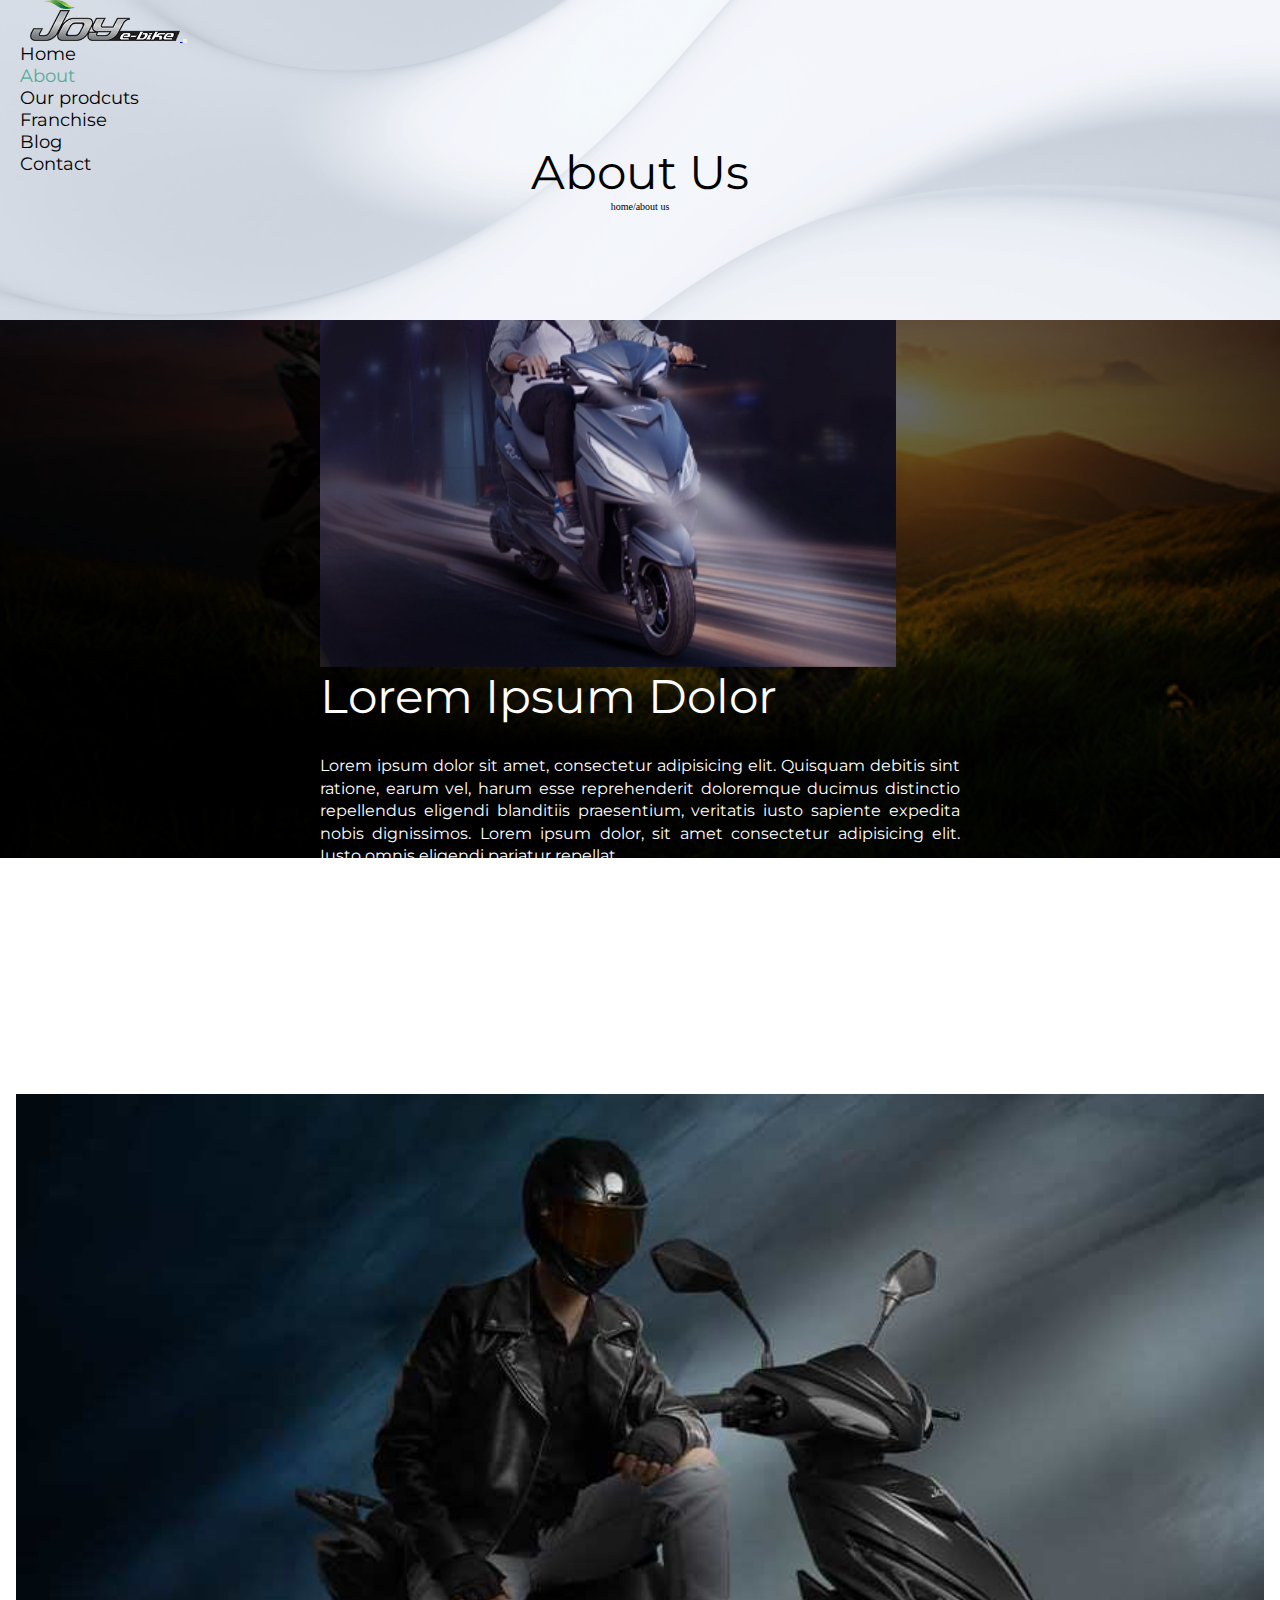
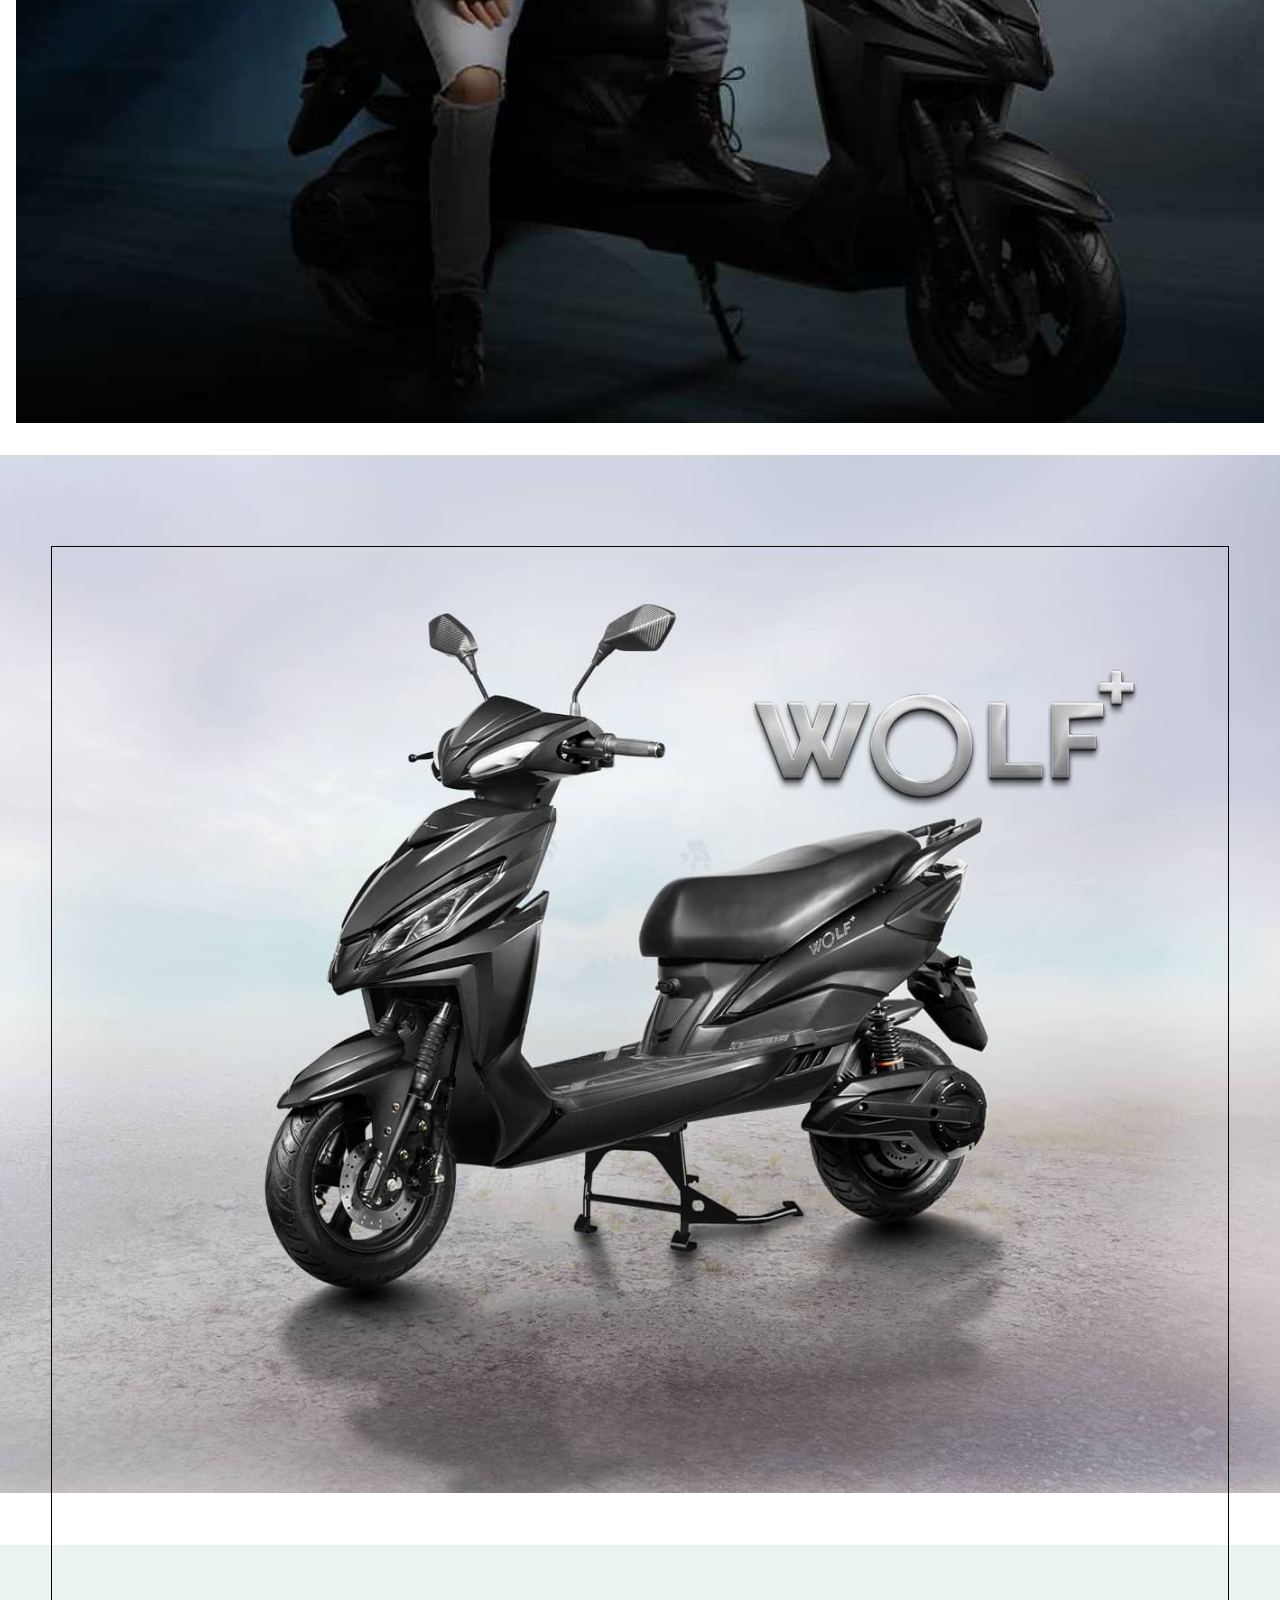
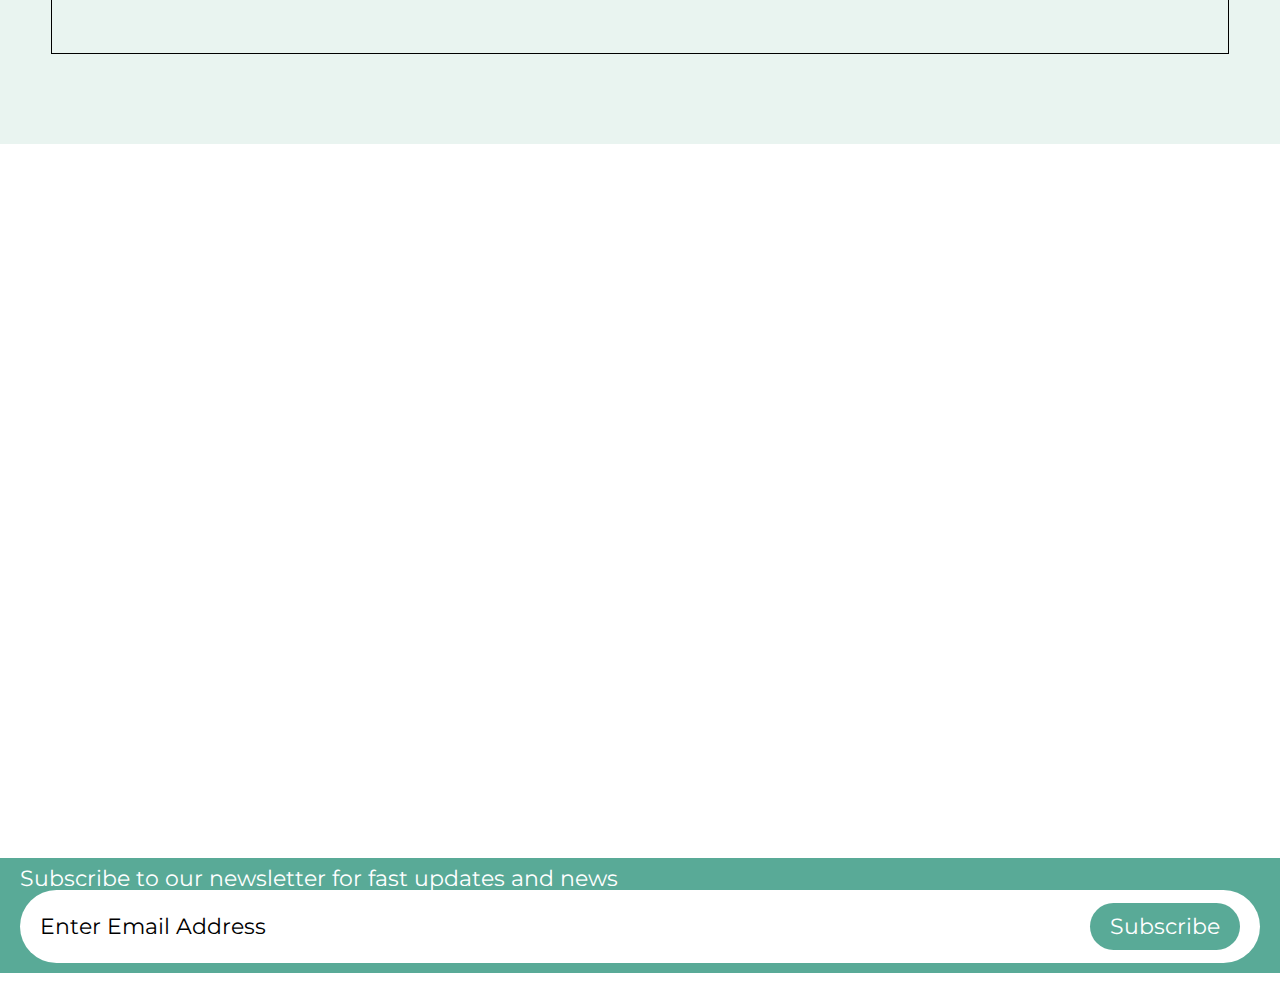
<file: about.html>
<!DOCTYPE html>
<html lang="en">

<head>
    <meta charset="UTF-8">
    <meta http-equiv="X-UA-Compatible" content="IE=edge">
    <meta name="viewport" content="width=device-width, initial-scale=1.0">
    <title>JOY E-BIKE</title>
    <link rel="stylesheet" href="https://unpkg.com/aos@next/dist/aos.css" />
    <link rel="stylesheet" href="sass/main.css">
    <link href="https://cdn.jsdelivr.net/npm/bootstrap@5.2.0-beta1/dist/css/bootstrap.min.css" rel="stylesheet"
        integrity="sha384-0evHe/X+R7YkIZDRvuzKMRqM+OrBnVFBL6DOitfPri4tjfHxaWutUpFmBp4vmVor" crossorigin="anonymous">
    <script src="https://cdn.jsdelivr.net/npm/bootstrap@5.2.0-beta1/dist/js/bootstrap.bundle.min.js"
        integrity="sha384-pprn3073KE6tl6bjs2QrFaJGz5/SUsLqktiwsUTF55Jfv3qYSDhgCecCxMW52nD2"
        crossorigin="anonymous"></script>

    <style>
        .about_section1 {
            background-image: url("images/banner.jpg");
            background-position: center;
            background-size: cover;
            background-repeat: no-repeat;
            height: 0;
            padding-top: 25%;
            position: relative;
            z-index: 10;
        }

        .about_section2 .right_img {
            background-image: url("images/efficiency.webp");
            background-position: center;
            background-size: cover;
            background-repeat: no-repeat;
            background-attachment: fixed;
            padding-top: 42%;
        }
        @media screen and (max-device-width: 1199px){
            .about_section2 .right_img {
                padding-top: 60%;
            }
        }
        @media screen and (max-device-width: 767px){
            .about_section2 .right_img {
                padding-top: 100%;
            }
        }
        @media screen and (max-device-width: 574px){
            .about_section2 .right_img {
                padding-top: 180%;
            }
        }
        @media screen and (max-device-width: 991px){
            .about_section1 {
                padding-top: 40%;
            }
        }
    </style>
</head>

<body>
    <nav class="navbar navbar-expand-lg" style="position: absolute; width: 100%;">
        <div class="container-fluid">
            <a class="navbar-brand" href="#">
                <img src="images/joy-e-logo.png" alt="">
            </a>
            <button class="navbar-toggler" type="button" data-bs-toggle="collapse"
                data-bs-target="#navbarSupportedContent" aria-controls="navbarSupportedContent" aria-expanded="false"
                aria-label="Toggle navigation">
                <span class="navbar-toggler-icon"></span>
            </button>
            <div class="collapse navbar-collapse" id="navbarSupportedContent">
                <ul class="navbar-nav   mb-2 mb-lg-0">
                    <li class="nav-item">
                        <a class="nav-link" aria-current="page" href="index.html">Home</a>
                    </li>
                    <li class="nav-item">
                        <a class="nav-link active" href="about.html">About</a>
                    </li>
                    <li class="nav-item">
                        <a class="nav-link" href="#">Our prodcuts</a>
                    </li>
                    <li class="nav-item">
                        <a class="nav-link" href="#">Franchise</a>
                    </li>
                    <li class="nav-item">
                        <a class="nav-link" href="#">Blog</a>
                    </li>

                    <li class="nav-item">
                        <a class="nav-link" href="#">Contact</a>
                    </li>
                </ul>
            </div>
        </div>
    </nav>
    <!-- END HEADER -->
    <main>
        <div class="about_section1">
            <div class="banner_content">
                <h1>About Us</h1>
                <p>home/about us</p>
            </div>
        </div>
        <div class="about_section2">
            <div class="row">
                <div class="col-lg-4 green_bg" style="padding: 0; background-color: #59aa97;"></div>
                <div class="right_img col-lg-8"></div>
            </div>
            <div class="container">
                <div class="row align-items-center">
                    <div class="col-lg-6">
                        <img src="images/efficiency2.jpg" alt="">
                    </div>
                    <div class="col-lg-6">
                        <h1>Lorem ipsum dolor</h1>
                        <p>Lorem ipsum dolor sit amet, consectetur adipisicing elit. Quisquam debitis sint ratione,
                            earum
                            vel, harum esse reprehenderit doloremque ducimus distinctio repellendus eligendi blanditiis
                            praesentium, veritatis iusto sapiente expedita nobis dignissimos. Lorem ipsum dolor, sit
                            amet consectetur adipisicing elit. Iusto omnis eligendi pariatur repellat. <br><br>

                            Lorem ipsum dolor sit amet consectetur adipisicing elit. Eveniet soluta laborum ducimus
                            molestiae alias. Modi maiores quibusdam eos consequuntur tempora molestiae praesentium
                            corrupti
                            sequi enim! Alias laborum harum inventore eaque.<br><br>

                            Lorem ipsum dolor sit amet, consectetur adipisicing elit. Deserunt omnis fuga non saepe
                            alias
                            distinctio odit adipisci porro recusandae id ea iusto, culpa mollitia provident eaque totam
                            iure
                            suscipit beatae!</p>
                    </div>
                </div>
            </div>
        </div>
        <div class="about_section3">
            <div class="container">
                <div class="row">
                    <div class="col-lg-6">
                        <h1 data-aos="fade-up">Our Mission</h1>
                        <p data-aos="fade-up">Lorem ipsum dolor sit amet consectetur adipisicing elit. Sapiente earum vero tempore aliquam
                            voluptates nisi, repellat corrupti natus dolorum voluptatibus deleniti repudiandae
                            laudantium in. Modi odit accusantium reprehenderit quia dignissimos? Lorem ipsum dolor sit
                            amet consectetur adipisicing elit. Voluptates minima omnis debitis expedita, magni iste
                            dignissimos quas impedit ducimus totam numquam ratione itaque ipsa quo, aliquid a distinctio
                            provident! Minus?</p>
                    </div>
                    <div class="col-lg-6">
                        <img src="images/parts_main.jpg" alt="">
                    </div>
                </div>
            </div>
        </div>
        <div class="about_section4">
            <div class="row">
                <div class="col-lg-6" style="padding: 0;">
                    <img src="images/wolf_era.jpg" alt="">
                </div>
                <div class="col-lg-6 right_content">
                    <h1 data-aos="fade-up">our story</h1>
                    <p data-aos="fade-up">Lorem ipsum dolor, sit amet consectetur adipisicing elit. Alias odit natus quod, omnis ad animi
                        a, hic inventore minus sint facilis nemo, qui fugiat saepe esse! Magnam labore laborum quidem.
                        Lorem ipsum dolor sit, amet consectetur adipisicing elit. Itaque earum tempore maiores ipsum
                        voluptatem unde, eius aspernatur pariatur esse consectetur? Ex iure illum impedit quis similique
                        iste quo magni qui! Lorem ipsum dolor sit amet consectetur adipisicing elit. Maxime, error
                        facilis. Aperiam hic ut ratione modi temporibus aliquam vel odit necessitatibus aspernatur quas,
                        dolorem odio in eaque repellat repellat molestias commodi?
                    </p>
                </div>
            </div>
            <div class="black_border"></div>
        </div>
        <div class="about_section5">
            <div class="container">
                <div class="row">
                    <div class="col-lg-4" style="background-color: #000;" data-aos="fade-up">
                        <div class="box">
                            <h3>Quality and Safety is important for us</h3>
                            <p>Lorem ipsum dolor sit amet, consectetur adipisicing elit. Rerum nostrum esse repellat
                                provident vel voluptatibus officiis nulla nobis veritatis, enim natus distinctio illo
                                adipisci. Quibusdam minima cumque illo vitae nesciunt.</p>
                        </div>
                    </div>
                    <div class="col-lg-4" style="background-color: #575757;" data-aos="fade-up">
                        <div class="box">
                            <h3>We provide best services</h3>
                            <p>Lorem ipsum dolor sit amet, consectetur adipisicing elit. Rerum nostrum esse repellat
                                provident vel voluptatibus officiis nulla nobis veritatis, enim natus distinctio illo
                                adipisci. Quibusdam minima cumque illo vitae nesciunt.</p>
                        </div>
                    </div>
                    <div class="col-lg-4" style="background-color: #adadad;" data-aos="fade-up">
                        <div class="box">
                            <h3 style="color:#000 !important;">Mpre than 10 years of services</h3>
                            <p style="color:#000 !important;">Lorem ipsum dolor sit amet, consectetur adipisicing elit. Rerum nostrum esse repellat
                                provident vel voluptatibus officiis nulla nobis veritatis, enim natus distinctio illo
                                adipisci. Quibusdam minima cumque illo vitae nesciunt.</p>
                        </div>
                    </div>
                </div>
            </div>
        </div>
        <div class="about_section6">
            <div class="row">
                <div class="col-lg-7">
                    <p>Subscribe to our newsletter for fast updates and news</p>
                </div>
                <div class="col-lg-5">
                    <div class="subscribe">
                     <p>Enter Email Address</p>
                     <button type="button" name="button">Subscribe</button>
                    </div>
                </div>
            </div>
        </div>
    </main>

    <script src="https://unpkg.com/aos@next/dist/aos.js"></script>
    <script>
      AOS.init({
          offset: 120,
          delay: 0,
          duration: 2000,
      });
    </script>
</body>

</html>
</file>
<file: sass/main.css>
@import url(https://fonts.googleapis.com/css2?family=Montserrat:wght@500;800&display=swap);
* {
  margin: 0;
  padding: 0;
  -webkit-box-sizing: border-box;
          box-sizing: border-box;
}

html {
  width: 100%;
  height: 100vh;
  font-size: 62.5%;
}

.navbar {
  z-index: 30;
}

.navbar .container-fluid img {
  width: 150px;
  height: auto;
  -o-object-fit: cover;
     object-fit: cover;
  margin-left: 3rem;
}

.navbar .container-fluid .navbar-collapse {
  -webkit-box-pack: end;
      -ms-flex-pack: end;
          justify-content: flex-end;
  -webkit-box-align: center;
      -ms-flex-align: center;
          align-items: center;
}

.navbar .container-fluid .navbar-nav .nav-link {
  font-size: 1.8rem;
  padding: 0rem 2rem !important;
  font-weight: normal;
  color: #000;
  font-family: 'Montserrat', sans-serif;
  text-decoration: none;
}

.navbar .container-fluid .navbar-nav .nav-link.active,
.navbar .container-fluid .navbar-nav .show > .nav-link {
  color: #59aa97;
}

.about_section1 .banner_content {
  position: absolute;
  z-index: 20;
  top: 45%;
  width: 100%;
}

.about_section1 .banner_content h1 {
  text-align: center;
  font-size: 4.7rem;
  color: #000;
  font-family: 'Montserrat', sans-serif;
  text-decoration: none;
  font-weight: normal;
}

.about_section1 .banner_content p {
  text-align: center;
}

.about_section2 {
  position: relative;
}

.about_section2 .row {
  padding: 0;
  width: 100%;
  margin: 0;
}

.about_section2 .container {
  position: absolute;
  top: 50%;
  left: 50%;
  -webkit-transform: translate(-50%, -50%);
          transform: translate(-50%, -50%);
}

.about_section2 .container img {
  width: 90%;
  -o-object-fit: cover;
     object-fit: cover;
}

.about_section2 .container h1 {
  font-family: 'Montserrat', sans-serif;
  text-decoration: none;
  font-size: 4.7rem;
  color: #fff;
  font-weight: normal;
  margin-bottom: 3rem;
  line-height: 120%;
  text-transform: capitalize;
}

.about_section2 .container p {
  font-family: 'Montserrat', sans-serif;
  text-decoration: none;
  font-size: 1.6rem;
  color: #fff;
  font-weight: normal;
  line-height: 140%;
  text-align: justify;
}

.about_section3 .container {
  padding: 3rem 1.6rem;
}

.about_section3 .container h1 {
  font-family: 'Montserrat', sans-serif;
  text-decoration: none;
  font-size: 4.7rem;
  color: #000;
  font-weight: normal;
  margin-bottom: 3rem;
  line-height: 120%;
  text-transform: capitalize;
  margin: 3rem 0rem;
}

.about_section3 .container p {
  font-family: 'Montserrat', sans-serif;
  text-decoration: none;
  font-size: 1.6rem;
  color: #000;
  font-weight: normal;
  line-height: 140%;
  text-align: justify;
  padding-right: 5rem;
}

.about_section3 .container img {
  width: 100%;
  -o-object-fit: cover;
     object-fit: cover;
}

.about_section4 {
  position: relative;
}

.about_section4 .row {
  width: 100%;
  padding: 0;
  margin: 0;
  position: relative;
  z-index: 20;
}

.about_section4 .row img {
  width: 100%;
  height: auto;
  -o-object-fit: cover;
     object-fit: cover;
}

.about_section4 .row h1 {
  font-family: 'Montserrat', sans-serif;
  text-decoration: none;
  font-size: 4.7rem;
  color: #000;
  font-weight: normal;
  margin-bottom: 3rem;
  line-height: 120%;
  text-transform: capitalize;
  margin-top: 5rem;
  margin-bottom: 3rem;
  text-align: center;
}

.about_section4 .row p {
  font-family: 'Montserrat', sans-serif;
  text-decoration: none;
  font-size: 1.6rem;
  color: #000;
  font-weight: normal;
  line-height: 140%;
  text-align: center;
}

.about_section4 .row .right_content {
  background-color: #e9f4f0;
  padding: 0rem 10rem 0rem 5rem;
  margin: 0;
}

.about_section4 .black_border {
  position: absolute;
  z-index: 40;
  border: 1px solid #000;
  top: 7%;
  bottom: 7%;
  left: 4%;
  right: 4%;
}

.about_section5 {
  margin: 3rem 0rem;
}

.about_section5 .box {
  padding: 5rem 2rem;
}

.about_section5 .box h3 {
  font-family: 'Montserrat', sans-serif;
  text-decoration: none;
  font-size: 2.8rem;
  color: #e4e4e4;
  font-weight: normal;
  line-height: 130%;
  text-align: center;
  margin-bottom: 3rem;
}

.about_section5 .box p {
  font-family: 'Montserrat', sans-serif;
  text-decoration: none;
  font-size: 1.5rem;
  color: #cfcfcf;
  font-weight: normal;
  line-height: 150%;
  text-align: center;
}

.about_section6 {
  padding: 2rem 0rem;
}

.about_section6 .row {
  background-color: #59aa97;
  padding: 1rem 2rem;
  width: 100%;
  margin: 0;
  -webkit-box-align: center;
      -ms-flex-align: center;
          align-items: center;
}

.about_section6 .row p:first-child {
  font-family: 'Montserrat', sans-serif;
  text-decoration: none;
  font-size: 2.2rem;
  color: #fff;
  font-weight: normal;
  line-height: 100%;
  text-align: left;
  margin: 0;
}

.about_section6 .row .subscribe {
  background-color: #fff;
  border-radius: 50px;
  display: -webkit-box;
  display: -ms-flexbox;
  display: flex;
  -webkit-box-orient: horizontal;
  -webkit-box-direction: normal;
      -ms-flex-direction: row;
          flex-direction: row;
  -ms-flex-wrap: nowrap;
      flex-wrap: nowrap;
  -webkit-box-align: center;
      -ms-flex-align: center;
          align-items: center;
  -webkit-box-pack: justify;
      -ms-flex-pack: justify;
          justify-content: space-between;
  padding: 1.3rem 2rem;
}

.about_section6 .row .subscribe p {
  font-family: 'Montserrat', sans-serif;
  text-decoration: none;
  font-size: 2.2rem;
  color: #000;
  font-weight: normal;
  line-height: 100%;
  text-align: left;
}

.about_section6 .row .subscribe button {
  background-color: #59aa97;
  color: #fff;
  font-size: 2.2rem;
  font-family: 'Montserrat', sans-serif;
  text-decoration: none;
  padding: 1rem 2rem;
  border: none;
  border-radius: 50px;
}

@media screen and (max-device-width: 1199px) {
  .about_section2 .container img {
    height: 490px !important;
  }
  .about_section4 .row img {
    height: 100%;
  }
}

@media screen and (max-device-width: 991px) {
  .navbar .container-fluid {
    padding: 0;
  }
  .navbar .navbar-brand {
    position: relative;
    z-index: 50;
  }
  .navbar .navbar-toggler {
    position: relative;
    z-index: 50;
    margin-right: 2rem;
  }
  .navbar .navbar-collapse {
    background-color: #fefefef5;
    padding: 20% 0%;
    top: 0%;
    position: absolute;
    width: 100%;
    height: 100vh;
  }
  .navbar .navbar-collapse .navbar-nav li {
    text-align: center;
    margin: 1.5rem 0rem;
  }
  .about_section1 .banner_content h1 {
    font-size: 2.2rem;
  }
  .about_section2 .green_bg {
    height: 400px !important;
  }
  .about_section2 .container .row img {
    width: 100%;
  }
  .about_section2 .container .row h1 {
    font-size: 2.2rem;
    margin: 2rem 0rem;
    text-align: center;
  }
  .about_section3 h1 {
    font-size: 2.2rem !important;
    text-align: center !important;
    margin-top: 0 !important;
    margin-bottom: 2rem !important;
  }
  .about_section3 p {
    padding: 0 !important;
  }
  .about_section4 .row img {
    height: 650px;
  }
  .about_section4 .row h1 {
    font-size: 2.2rem;
  }
  .about_section4 .row p {
    padding: 0rem 1.6rem;
  }
  .about_section4 .row .right_content {
    padding: 0rem 1.5rem 5rem 1.5rem;
  }
  .about_section4 .black_border {
    top: 3%;
    left: 2%;
    right: 2%;
    bottom: 2%;
  }
  .about_section5 .row {
    padding: 0rem 1.5rem;
  }
  .about_section5 .row .col-lg-4 {
    margin: 1rem 0rem;
  }
  .about_section5 .row .col-lg-4 .box {
    padding: 3rem 1rem;
  }
  .about_section5 .row .col-lg-4 .box h3 {
    font-size: 1.8rem;
    margin-bottom: 2rem;
    font-weight: 600;
  }
  .about_section6 .row {
    padding: 3rem 0.7rem;
  }
  .about_section6 .row p:first-child {
    font-size: 1.8rem;
    margin-bottom: 2.5rem;
    line-height: 140%;
    text-align: center;
  }
  .about_section6 .row .subscribe p {
    font-size: 1.8rem;
    margin: 0;
  }
  .about_section6 .row .subscribe button {
    font-size: 1.8rem;
  }
}

@media screen and (max-device-width: 767px) {
  .about_section2 .container img {
    height: auto !important;
  }
  .about_section2 .green_bg {
    height: 300px !important;
  }
}

@media screen and (max-device-width: 574px) {
  .navbar img {
    width: 100px !important;
    margin-left: 2rem !important;
  }
  .about_section1 {
    padding-top: 60% !important;
  }
  .about_section4 .row img {
    height: 300px;
  }
}
/*# sourceMappingURL=main.css.map */
</file>
